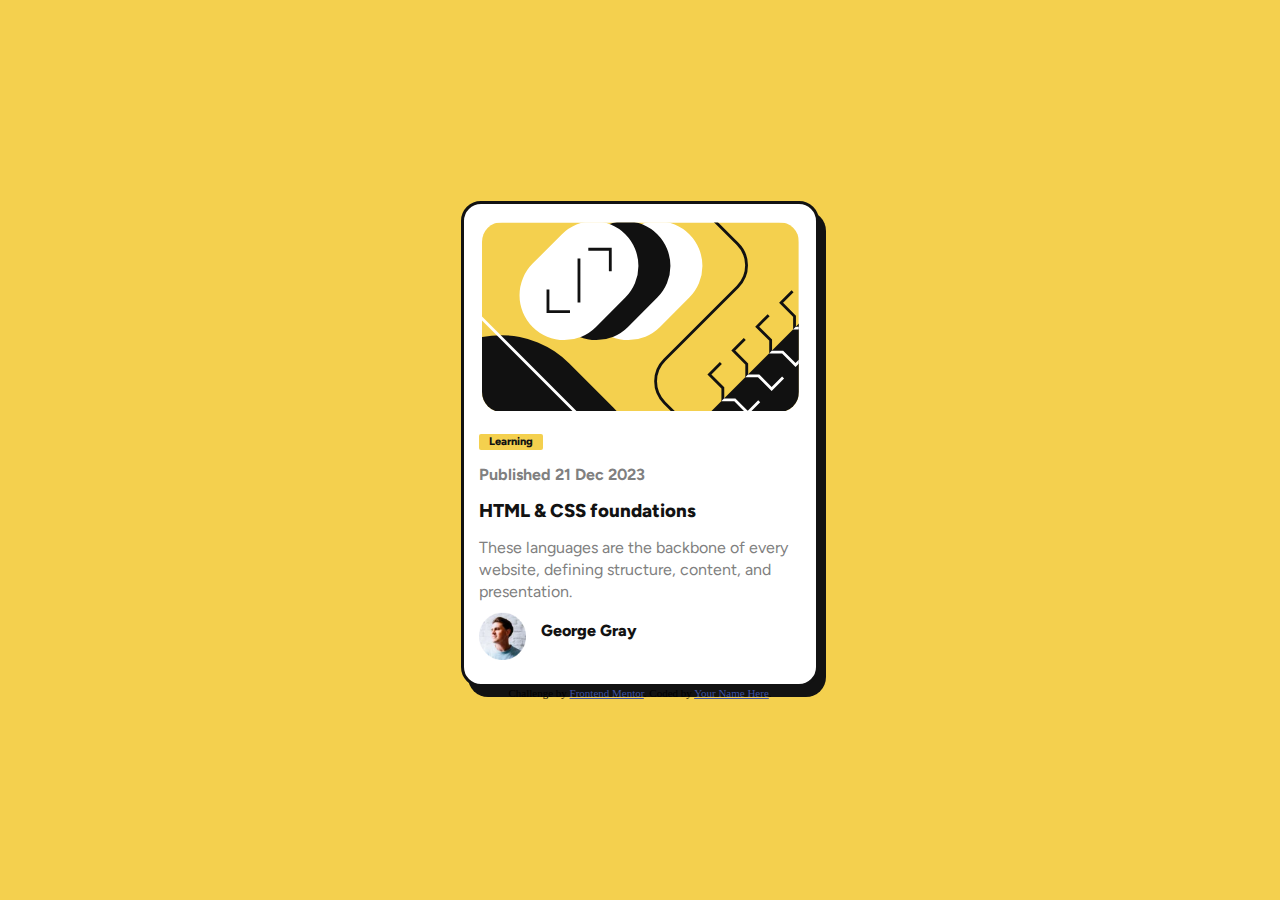
<file: index.html>
<!DOCTYPE html>
<html lang="en">
<head>
  <meta charset="UTF-8">
  <meta name="viewport" content="width=device-width, initial-scale=1.0"> <!-- displays site properly based on user's device -->

  <link rel="icon" type="image/png" sizes="32x32" href="./assets/images/favicon-32x32.png">
  
  <title>Frontend Mentor | Blog preview card</title>
  <link rel="stylesheet" href="./style.css">
  <!-- Feel free to remove these styles or customise in your own stylesheet 👍 -->
  <style>
    .attribution { font-size: 11px; text-align: center; }
    .attribution a { color: hsl(228, 45%, 44%); }
  </style>
</head>
<body>
<div class="card">
  <div>
    <svg xmlns="http://www.w3.org/2000/svg" width="336" height="201" fill="none" viewBox="0 0 336 201"><g clip-path="url(#a)"><path fill="#F4D04E" d="M0 .5h336v200H0z"/><rect width="139" height="95" x="87.996" y="77.729" fill="#fff" rx="47.5" transform="rotate(-45 87.996 77.729)"/><rect width="139" height="95" x="54.055" y="77.729" fill="#111" rx="47.5" transform="rotate(-45 54.055 77.729)"/><path fill="#111" d="M234.864 209.036 451.4-7.5l67.175 67.175-216.536 216.536z"/><rect width="139" height="95" x="20.114" y="77.729" fill="#fff" rx="47.5" transform="rotate(-45 20.114 77.729)"/><rect width="204.19" height="270.554" fill="#111" rx="102.095" transform="scale(-1 1) rotate(45 -103.887 14.564)"/><path stroke="#fff" stroke-width="3" d="m6.69-357.5 135.583 135.727c12.481 12.494 12.481 32.737 0 45.231L-45.544 11.475c-12.481 12.494-12.481 32.737 0 45.23L107.088 209.5"/><path stroke="#111" stroke-width="3" d="M69.965 71.719v23.334h23.334M136.079 52.273V28.94h-23.334M102.845 38.838v46.67M210.364-37.5l60.873 60.873c12.497 12.496 12.497 32.758 0 45.254l-77.745 77.746c-12.497 12.496-12.497 32.758 0 45.254l69.872 69.873"/><path stroke="#111" stroke-width="3" d="m253.339 149.574-12.144 12.145 14.256 14.257v12.672h12.673l13.729 13.729 12.145-12.145M278.685 124.228l-12.145 12.145 14.257 14.257v12.673h12.673l13.729 13.729 12.145-12.145M304.031 98.883l-12.145 12.144 14.257 14.257v12.673h12.673l13.729 13.729 12.144-12.145M329.376 73.537l-12.145 12.145 14.257 14.257v12.672h12.673l13.729 13.729 12.145-12.144"/><path stroke="#fff" stroke-width="5" d="m354.722 48.191-12.145 12.145 14.257 14.257v12.673h12.673l13.729 13.729 12.145-12.145"/><mask id="b" width="285" height="285" x="234" y="-8" maskUnits="userSpaceOnUse" style="mask-type:alpha"><path fill="#111" d="M234.864 209.036 451.4-7.5l67.175 67.175-216.536 216.536z"/></mask><g stroke="#fff" mask="url(#b)"><path stroke-width="3" d="m253.339 149.574-12.144 12.145 14.256 14.257v12.672h12.673l13.729 13.729 12.145-12.145M278.685 124.228l-12.145 12.145 14.257 14.257v12.673h12.673l13.729 13.729 12.145-12.145M304.031 98.883l-12.145 12.144 14.257 14.257v12.673h12.673l13.729 13.729 12.144-12.145M329.376 73.537l-12.145 12.145 14.257 14.257v12.672h12.673l13.729 13.729 12.145-12.145"/><path stroke-width="5" d="m354.722 48.191-12.145 12.145 14.257 14.257v12.673h12.673l13.729 13.729 12.145-12.145"/></g></g><defs><clipPath id="a"><path fill="#fff" d="M0 .5h336v200H0z"/></clipPath></defs></svg>
  </div>
  <div class="content-div">
    <div class="heading">
      Learning
    </div>

  <h4>Published 21 Dec 2023</h4>

  <h3>HTML & CSS foundations</h3>

  <p>These languages are the backbone of every website, defining structure, content, and presentation.
  </p>
  <div class="profile">
    <img src="./assets/images/image-avatar.webp" alt="avtar">
    <p>George Gray</p>
  </div>
  
  </div>
</div>
  <div class="attribution">
    Challenge by <a href="https://www.frontendmentor.io?ref=challenge" target="_blank">Frontend Mentor</a>. 
    Coded by <a href="#">Your Name Here</a>.
  </div>

</body>
</html>
</file>
<file: style.css>
@import url('https://fonts.googleapis.com/css2?family=Figtree:ital,wght@0,600;0,800;1,600;1,800&family=Ubuntu:ital,wght@1,300&display=swap');
:root{
    --yellow: hsl(47, 88%, 63%);
    --White: hsl(0, 0%, 100%);
    --Grey: hsl(0, 0%, 50%);
    --Black: hsl(0, 0%, 7%);

    --Font-size: 16px; 
}

*{
    margin: 0;
    padding: 0;
}
html{
    width: 100%;
    height: 100%;
    display: flex;
    align-items: center;
    justify-content: center;
    background-color: var(--yellow);
}
.card{
    display: static;
    height: 30rem;
    width: 22rem;
    background-color: var(--White);
    border-radius: 20px;
    border: 3px solid var(--Black) ;
    box-shadow: var(--Black) 7px 10px;
    font-family: 'Figtree', sans-serif;
}
.card svg{
    height: 90%;
    width: 90%;
    margin: 18px;
    border-radius: 20px;
}
.content-div{
    height: 15rem;
    width: 20rem;
    margin-left: 15px;
}
.heading{
    display: flex;
    align-items: center;
    justify-content: center;
    background-color: var(--yellow);
    width: 4rem;
    height: 1rem;
    border-radius: 2px;
    margin-bottom: 15px;
    font-weight: 800;
    font-size: 11px;
    color: var(--Black);
}
.content-div h4{
    color: var(--Grey);
    margin-bottom: 15px;
}
.content-div h3{
    color: var(--Black);
    margin-bottom: 15px;
    font-weight: 800;
}
.content-div p{
    color: var(--Grey);
    line-height: 1.4;
}
.profile{
    display: flex;
    flex-direction: row;
    align-items: center;
}
.profile img{
    height: 3rem;
    margin-top: 8px;
}
.profile p{
    font-weight: 800;
    color: var(--Black);
    padding-left: 15px;
}
</file>
